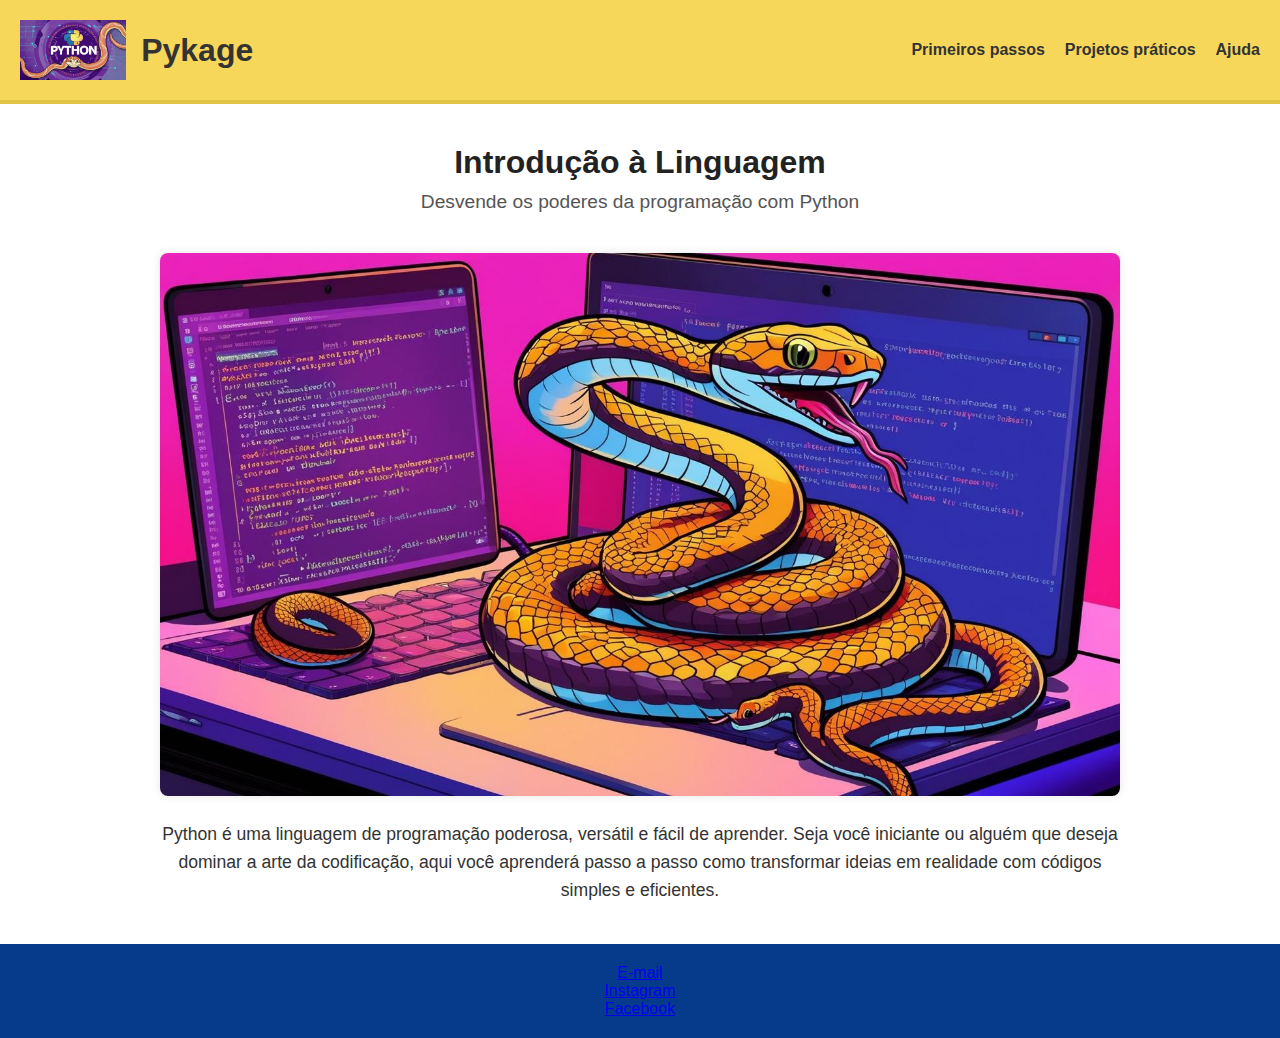
<file: index.html>
<!DOCTYPE html>
<html lang="pt-br">
<head>
   <!DOCTYPE html>
<html lang="pt-br">
<head>
  <meta charset="UTF-8">
  <meta name="viewport" content="width=device-width, initial-scale=1.0">
  <title>Pykage</title>
  <link rel="stylesheet" href="assests\CSS\style.css">
</head>
<body>
  <header class="topo">
    <div class="logo-container">
      <img src="assests/MEDIA/LOGO.png" alt="Logo Python" class="logo">
      <h1>Pykage </h1>
    </div>
    <nav class="menu">
      <ul>
        <li><a href="assests/PAGES/page1.html" target="_self">Primeiros passos</a></li>
        <li><a href="assests/PAGES/page2.html" target="_self">Projetos práticos</a></li>
        <li><a href="assests/PAGES/page3.html" target="_self">Ajuda</a></li>
      </ul>
    </nav>
  </header>

  <main class="conteudo">
    <section class="intro">
      <h2>Introdução à Linguagem</h2>
      <p class="slogan">Desvende os poderes da programação com Python</p>
      <img src="assests/MEDIA/designpy.png" alt="Python no código" class="imagem-destaque">
      <p class="descricao">
        Python é uma linguagem de programação poderosa, versátil e fácil de aprender.
        Seja você iniciante ou alguém que deseja dominar a arte da codificação,
        aqui você aprenderá passo a passo como transformar ideias em realidade com códigos simples e eficientes.
      </p>
    </section>
  </main>

  <footer class="rodape">
    <nav></nav>
        <p><a href="#">E-mail</a></p>
        <p><a href="#">Instagram</a></p>
        <p><a href="#">Facebook</a></p>
    </nav>
  </footer>
</body>
</html>
</file>
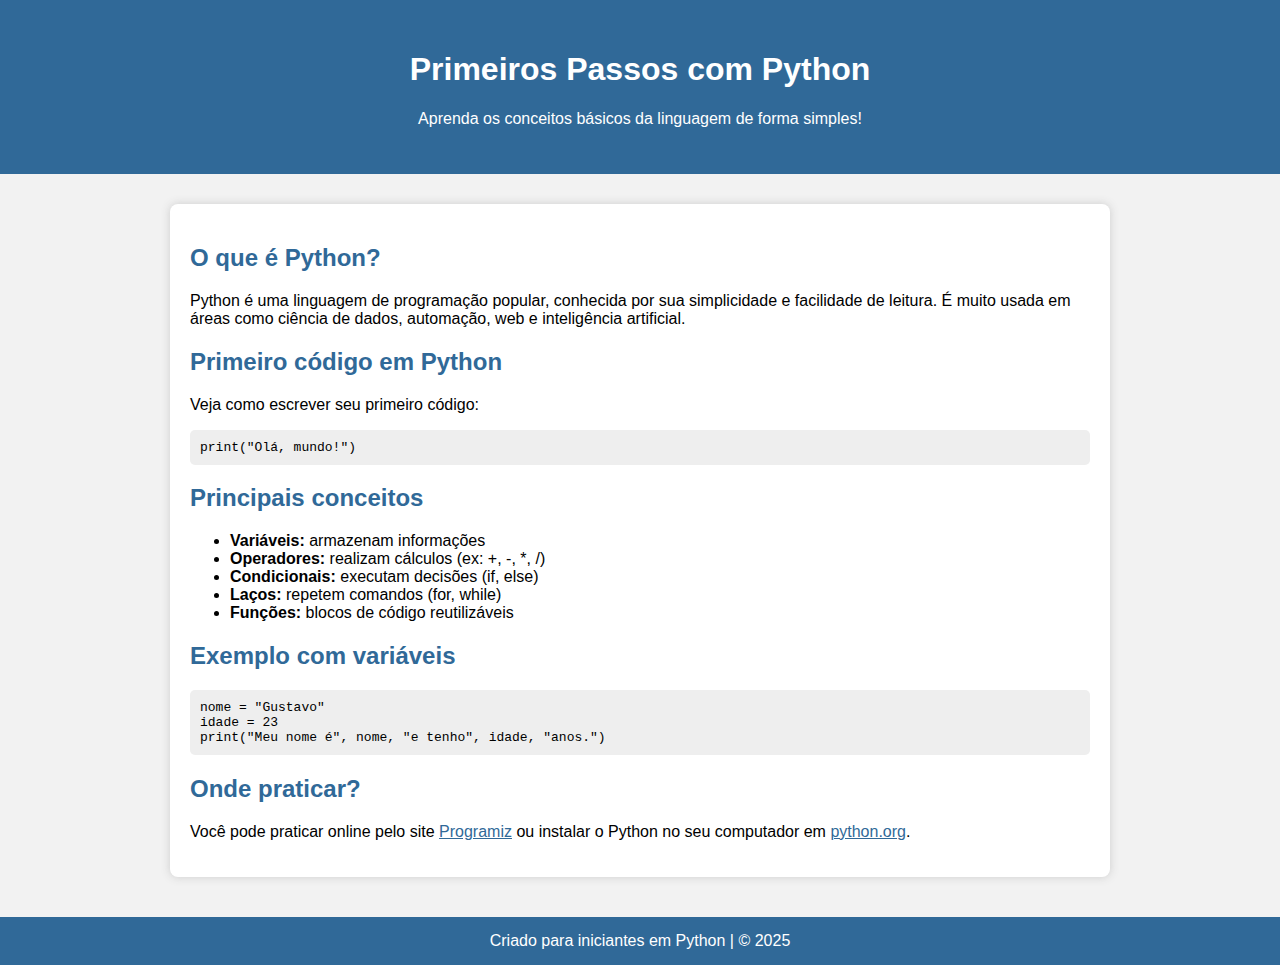
<file: assests/PAGES/page1.html>
<!DOCTYPE html>
<html lang="pt-BR">
<head>
  <meta charset="UTF-8">
  <meta name="viewport" content="width=device-width, initial-scale=1">
  <title>Primeiros Passos com Python</title>
  <link rel="stylesheet" href="/CSS/style_primeiro.css"></head>

  <header>
    <h1>Primeiros Passos com Python</h1>
    <p>Aprenda os conceitos básicos da linguagem de forma simples!</p>
  </header>

  <main>
    <section>
      <h2>O que é Python?</h2>
      <p>Python é uma linguagem de programação popular, conhecida por sua simplicidade e facilidade de leitura. É muito usada em áreas como ciência de dados, automação, web e inteligência artificial.</p>
    </section>

    <section>
      <h2>Primeiro código em Python</h2>
      <p>Veja como escrever seu primeiro código:</p>
      <pre><code>print("Olá, mundo!")</code></pre>
    </section>

    <section>
      <h2>Principais conceitos</h2>
      <ul>
        <li><strong>Variáveis:</strong> armazenam informações</li>
        <li><strong>Operadores:</strong> realizam cálculos (ex: +, -, *, /)</li>
        <li><strong>Condicionais:</strong> executam decisões (if, else)</li>
        <li><strong>Laços:</strong> repetem comandos (for, while)</li>
        <li><strong>Funções:</strong> blocos de código reutilizáveis</li>
      </ul>
    </section>

    <section>
      <h2>Exemplo com variáveis</h2>
      <pre><code>nome = "Gustavo"
idade = 23
print("Meu nome é", nome, "e tenho", idade, "anos.")</code></pre>
    </section>

    <section>
      <h2>Onde praticar?</h2>
      <p>Você pode praticar online pelo site <a href="https://www.programiz.com/python-programming/online-compiler" target="_blank">Programiz</a> ou instalar o Python no seu computador em <a href="https://www.python.org/downloads/" target="_blank">python.org</a>.</p>
    </section>
  </main>

  <footer>
    Criado para iniciantes em Python | &copy; 2025
  </footer>

</body>
</html>
</file>
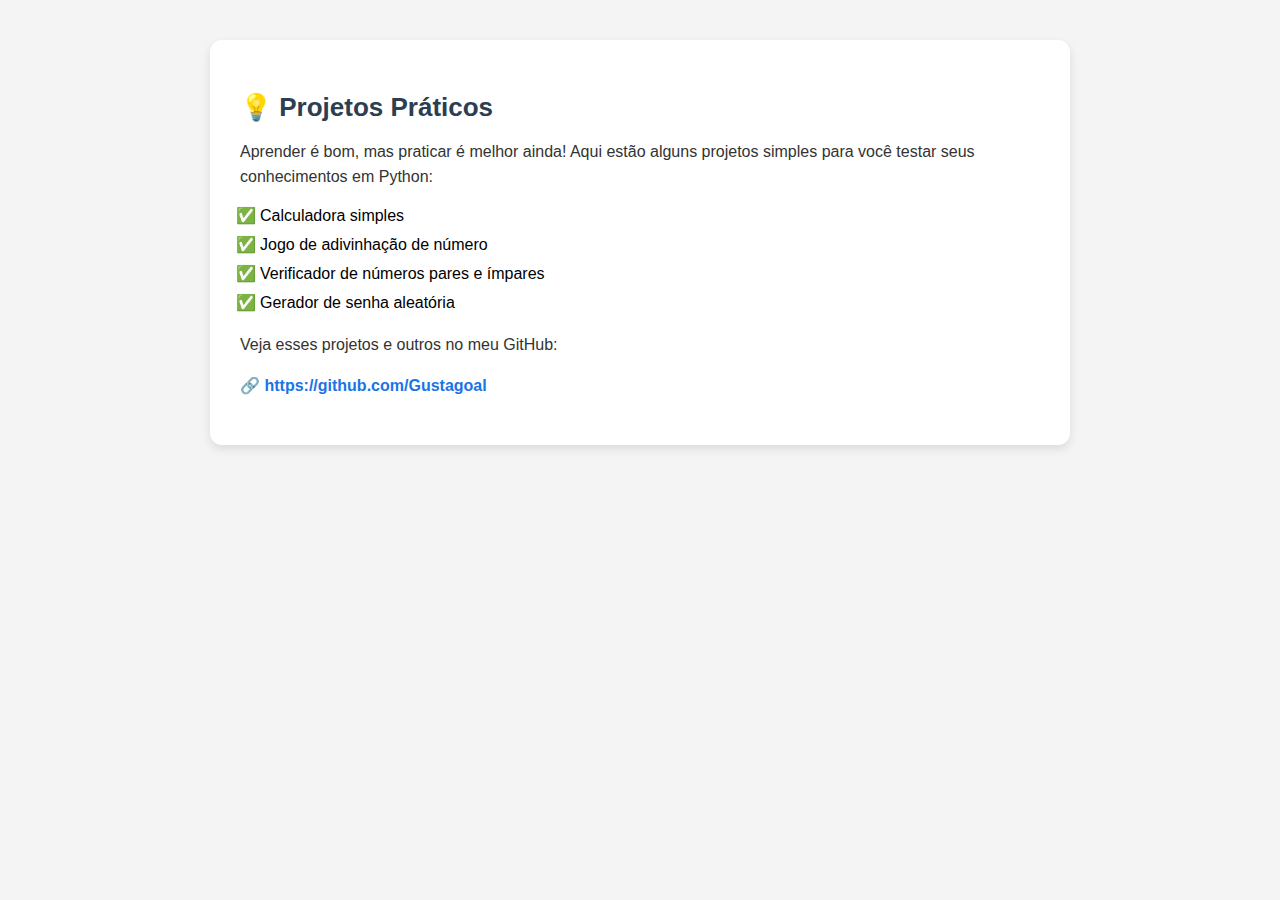
<file: assests/PAGES/page2.html>
<!DOCTYPE html>
<html lang="pt-br">
<head>
  <meta charset="UTF-8">
  <meta name="viewport" content="width=device-width, initial-scale=1.0">
  <link rel="stylesheet" href="/assests/CSS/style2.css">
  <title>Document</title>
</head>

<section>
  <h2>💡 Projetos Práticos</h2>
  <p>Aprender é bom, mas praticar é melhor ainda! Aqui estão alguns projetos simples para você testar seus conhecimentos em Python:</p>
  
  <ul>
    <li>Calculadora simples</li>
    <li>Jogo de adivinhação de número</li>
    <li>Verificador de números pares e ímpares</li>
    <li>Gerador de senha aleatória</li>
  </ul>

  <p>Veja esses projetos e outros no meu GitHub:</p>
  
  <p>
    🔗 <a href="https://github.com/Gustagoal" target="_blank">https://github.com/Gustagoal</a>
  </p>
</section>
</file>
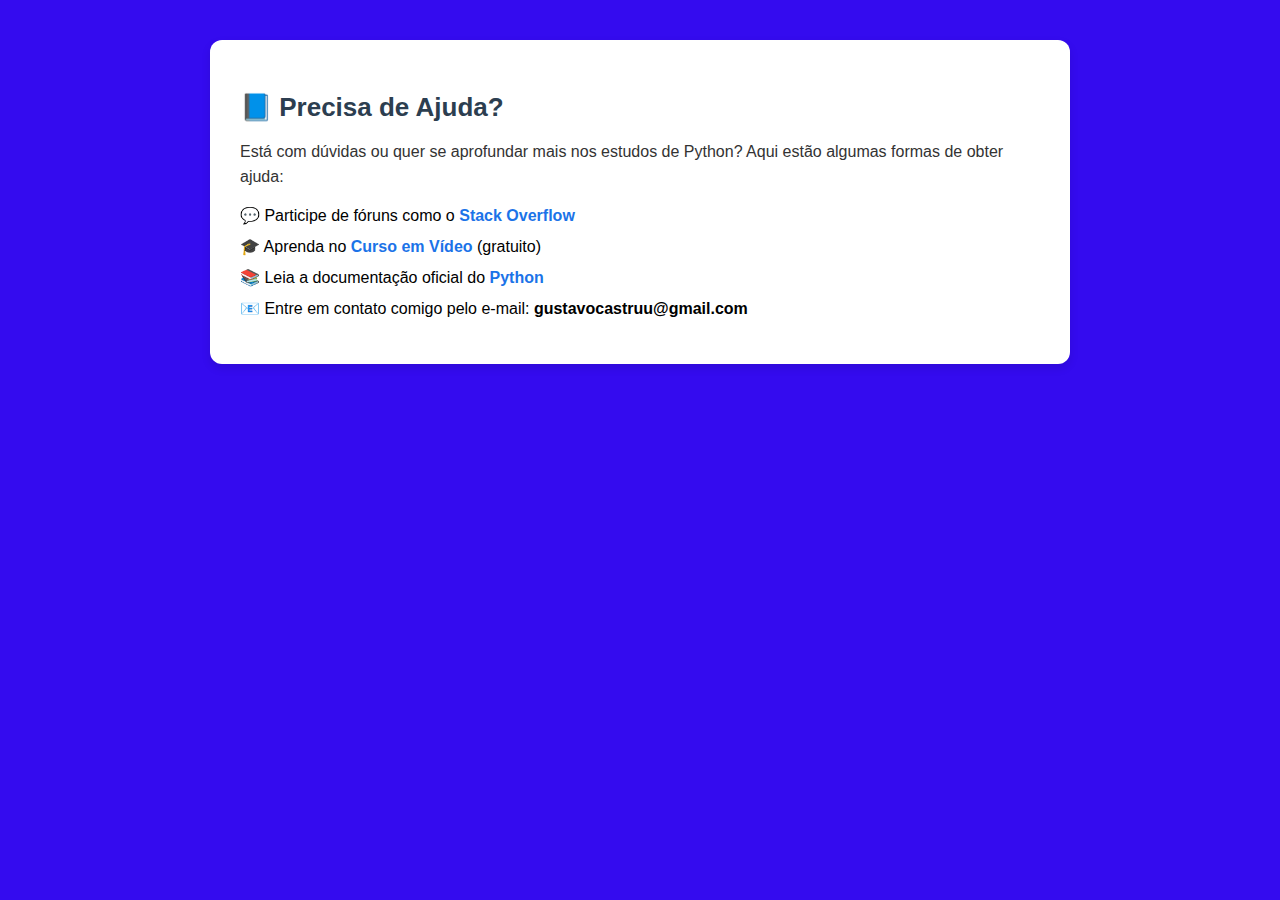
<file: assests/PAGES/page3.html>
<!DOCTYPE html>
<html lang="pt-br">
<head>
  <meta charset="UTF-8">
  <meta name="viewport" content="width=device-width, initial-scale=1.0">
  <link rel="stylesheet" href="/CSS/style_terceiro.css">
  <title>Document</title>
  </head>
<section>
  <h2>📘 Precisa de Ajuda?</h2>
  <p>Está com dúvidas ou quer se aprofundar mais nos estudos de Python? Aqui estão algumas formas de obter ajuda:</p>

  <ul>
    <li>💬 Participe de fóruns como o <a href="https://stackoverflow.com/" target="_blank">Stack Overflow</a></li>
    <li>🎓 Aprenda no <a href="https://www.cursoemvideo.com/" target="_blank">Curso em Vídeo</a> (gratuito)</li>
    <li>📚 Leia a documentação oficial do <a href="https://docs.python.org/pt-br/3/" target="_blank">Python</a></li>
    <li>📧 Entre em contato comigo pelo e-mail: <strong>gustavocastruu@gmail.com</strong></li
</file>
<file: CSS/style_primeiro.css>
body {
      font-family: Arial, sans-serif;
      background-color: #f2f2f2;
      margin: 0;
      padding: 0;
    }

    header {
      background-color: #306998;
      color: white;
      text-align: center;
      padding: 30px;
    }

    main {
      max-width: 900px;
      margin: 30px auto;
      background-color: #fff;
      padding: 20px;
      border-radius: 8px;
      box-shadow: 0 0 10px #ccc;
    }

    h2 {
      color: #306998;
    }

    pre {
      background-color: #eee;
      padding: 10px;
      border-radius: 5px;
      overflow-x: auto;
    }

    a {
      color: #306998;
    }

    footer {
      text-align: center;
      padding: 15px;
      background-color: #306998;
      color: white;
      margin-top: 40px;
    }
</file>
<file: assests/CSS/style2.css>
body {
  font-family: 'Segoe UI', Tahoma, Geneva, Verdana, sans-serif;
  background-color: #f4f4f4;
  margin: 0;
  padding: 0;
}


section {
  background-color: #ffffff;
  max-width: 800px;
  margin: 40px auto;
  padding: 30px;
  border-radius: 12px;
  box-shadow: 0 4px 10px rgba(0, 0, 0, 0.1);
}


section h2 {
  color: #2c3e50;
  font-size: 26px;
  margin-bottom: 15px;
}


section p {
  font-size: 16px;
  color: #333;
  line-height: 1.6;
}


section ul {
  list-style-type: '✅ ';
  padding-left: 20px;
  margin-bottom: 20px;
}

section ul li {
  margin: 10px 0;
  font-size: 16px;
}


section a {
  color: #1b73e8;
  text-decoration: none;
  font-weight: bold;
  transition: color 0.3s ease;
}

section a:hover {
  color: #0c48a1;
}
</file>
<file: CSS/style_terceiro.css>
/* Estilo geral do corpo */
body {
  font-family: 'Segoe UI', Tahoma, Geneva, Verdana, sans-serif;
  background-color: #340bef;
  margin: 0;
  padding: 0;
}

/* Estilo da seção de ajuda */
section {
  background-color: #ffffff;
  max-width: 800px;
  margin: 40px auto;
  padding: 30px;
  border-radius: 12px;
  box-shadow: 0 4px 10px rgba(0, 0, 0, 0.1);
}

/* Título da seção */
section h2 {
  color: #2c3e50;
  font-size: 26px;
  margin-bottom: 15px;
}

/* Parágrafo de introdução */
section p {
  font-size: 16px;
  color: #333;
  line-height: 1.6;
}

/* Lista com links e ícones */
section ul {
  list-style-type: none;
  padding-left: 0;
}

section ul li {
  margin: 12px 0;
  font-size: 16px;
}

/* Links */
section a {
  color: #1b73e8;
  text-decoration: none;
  font-weight: bold;
  transition: color 0.3s ease;
}

section a:hover {
  color: #0c48a1;
}

/* E-mail */
section strong {
  color: #000;
}
</file>
